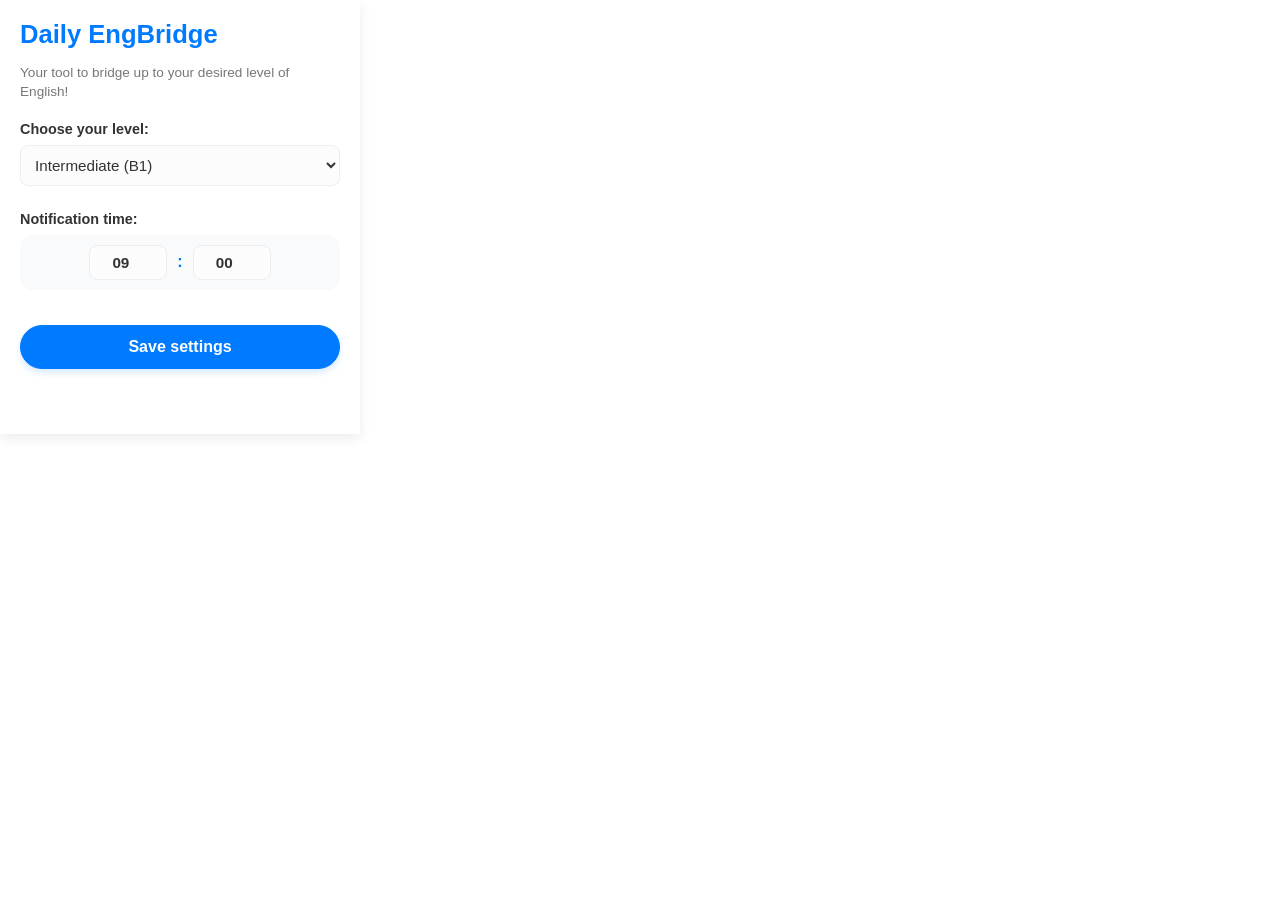
<file: extension_vocabulary/popup.html>
<!DOCTYPE html>
<html>
<head>
  <link rel="stylesheet" href="style.css">
</head>
<body>
  <h1>Daily EngBridge</h1>
  <p>Your tool to bridge up to your desired level of English!</p>
  
  <div class="setting-group">
    <label>Choose your level:</label>
    <select id="level-select">
      <option value="B1">Intermediate (B1)</option>
      <option value="B2">Upper Intermediate (B2)</option>
      <option value="C1">Advanced (C1)</option>
    </select>
  </div>

  <div class="setting-group">
    <label>Notification time:</label>
    <div class="time-inputs">
      <input type="number" id="hour-select" min="0" max="23" value="09">
      <span>:</span>
      <input type="number" id="minute-select" min="0" max="59" value="00">
    </div>
  </div>

  <button id="save-settings">Save settings</button>
  <p id="status-msg" style="color: green; font-size: 11px; margin-top: 10px;"></p>

  <script src="popup.js"></script>
</body>
</html>
</file>
<file: extension_vocabulary/style.css>
body {
    width: 320px;
    padding: 20px;
    font-family: 'Segoe UI', Tahoma, Geneva, Verdana, sans-serif;
    background-color: #ffffff;
    color: #333;
    margin: 0;
    box-shadow: 0 4px 12px rgba(0, 0, 0, 0.08);
}

h1 {
    font-size: 1.6em;
    font-weight: 600;
    color: #007bff;
    margin-bottom: 5px;
    margin-top: 0;
    display: flex;
    align-items: center;
    transition: color 0.3s ease;
}

h1:hover {
    color: #0056b3;
}

p {
    font-size: 0.85em;
    color: #777;
    margin-bottom: 20px;
    line-height: 1.4;
}

.setting-group {
    margin-bottom: 15px;
    padding-bottom: 10px;
}

label {
    display: block;
    font-weight: 600;
    font-size: 0.9em;
    color: #333;
    margin-bottom: 8px;
}

select, input {
    width: 100%;
    padding: 10px;
    border: 1px solid #eee;
    border-radius: 8px;
    background-color: #fcfcfc;
    font-family: inherit;
    font-size: 0.95em;
    color: #333;
    transition: all 0.3s ease;
    outline: none;
}

select:focus, input:focus {
    border-color: #007bff;
    background-color: #fff;
    box-shadow: 0 0 8px rgba(0, 123, 255, 0.1);
}

.time-inputs {
    display: flex;
    align-items: center;
    justify-content: center;
    gap: 10px;
    background: #f8fafc;
    padding: 10px;
    border-radius: 12px;
}

.time-inputs input {
    width: 60px;
    text-align: center;
    font-weight: bold;
    border: 1px solid #eee;
    border-radius: 8px;
    padding: 8px;
}

.time-inputs span {
    font-weight: bold;
    color: #007bff;
}

button {
    width: 100%;
    padding: 12px;
    margin-top: 10px;
    border-radius: 25px; 
    border: 1px solid #007bff;
    background-color: #007bff;
    color: white;
    font-weight: 600;
    font-size: 1em;
    cursor: pointer;
    transition: all 0.3s ease;
    box-shadow: 0 4px 6px rgba(0, 123, 255, 0.15);
}

button:hover {
    background-color: #0056b3;
    border-color: #0056b3;
    transform: translateY(-2px);
    box-shadow: 0 6px 12px rgba(0, 123, 255, 0.25);
}

button:active {
    transform: translateY(0);
}

#status-msg {
    text-align: center;
    font-weight: 500;
    min-height: 15px;
}
</file>
